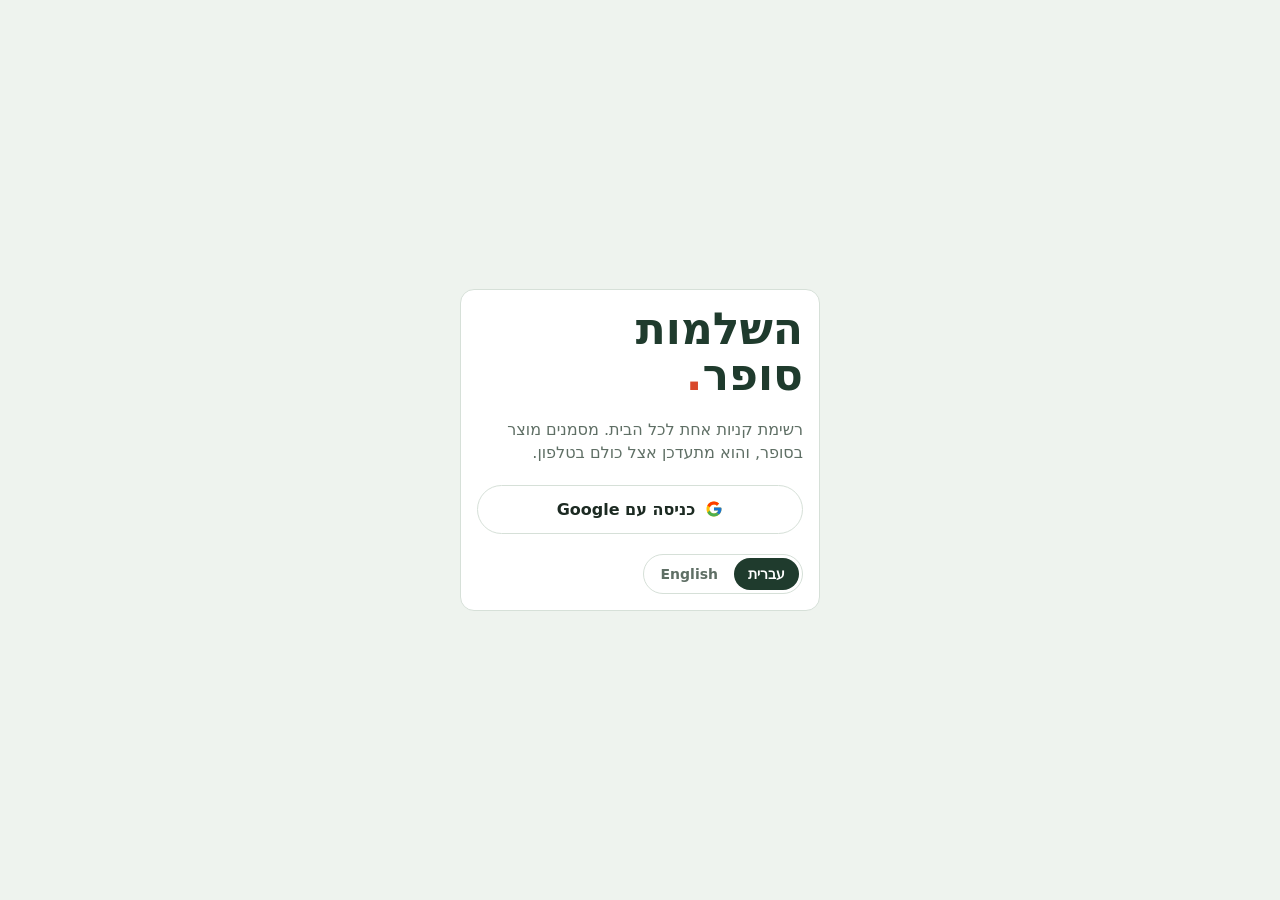
<file: index.html>
<!doctype html>
<html lang="he" dir="rtl">
<head>
<meta charset="utf-8">
<meta name="viewport" content="width=device-width, initial-scale=1, viewport-fit=cover">
<meta http-equiv="Content-Security-Policy" content="default-src 'none'; script-src 'self'; style-src 'self' https://fonts.googleapis.com; font-src https://fonts.gstatic.com; img-src 'self' data: https://*.googleusercontent.com; connect-src https://hwiwlyikrjwkqzmovump.supabase.co wss://hwiwlyikrjwkqzmovump.supabase.co; base-uri 'none'; form-action 'none'; manifest-src 'self'">
<meta name="referrer" content="strict-origin-when-cross-origin">
<title>קניות הבית</title>
<meta name="theme-color" content="#1f3b2d">
<link rel="icon" href="favicon.svg" type="image/svg+xml">
<link rel="icon" href="favicon.ico" sizes="32x32">
<link rel="apple-touch-icon" href="apple-touch-icon.png">
<link rel="manifest" href="manifest.webmanifest">
<meta name="apple-mobile-web-app-title" content="קניות הבית">
<link rel="stylesheet" href="https://fonts.googleapis.com/css2?family=Bricolage+Grotesque:opsz,wght@12..96,600;12..96,800&family=Figtree:wght@400;500;600&family=Rubik:wght@400;500;600;800&display=swap">
<link rel="stylesheet" href="app.css">
<script src="i18n.js" defer></script>
<script src="vendor/supabase.js" defer></script>
<script src="app.js" defer></script>
</head>
<body>

<section id="login" class="login wrap" hidden>
  <div class="card">
    <h1 class="brand" data-i18n-html="brand_html">קניות<br>הבית<span>.</span></h1>
    <p class="lede" data-i18n="lede"></p>
    <button id="gsignin" class="gbtn" type="button">
      <svg width="18" height="18" viewBox="0 0 48 48" aria-hidden="true"><path fill="#FFC107" d="M43.6 20.5H42V20H24v8h11.3C33.7 32.7 29.2 36 24 36c-6.6 0-12-5.4-12-12s5.4-12 12-12c3.1 0 5.8 1.2 7.9 3.1l5.7-5.7C34 6.1 29.3 4 24 4 12.9 4 4 12.9 4 24s8.9 20 20 20 20-8.9 20-20c0-1.3-.1-2.4-.4-3.5z"/><path fill="#FF3D00" d="M6.3 14.7l6.6 4.8C14.7 15.1 19 12 24 12c3.1 0 5.8 1.2 7.9 3.1l5.7-5.7C34 6.1 29.3 4 24 4 16.3 4 9.7 8.3 6.3 14.7z"/><path fill="#4CAF50" d="M24 44c5.2 0 9.9-2 13.4-5.2l-6.2-5.2C29.2 35.1 26.7 36 24 36c-5.2 0-9.6-3.3-11.3-8l-6.5 5C9.5 39.6 16.2 44 24 44z"/><path fill="#1976D2" d="M43.6 20.5H42V20H24v8h11.3c-.8 2.2-2.2 4.2-4.1 5.6l6.2 5.2C37 39.2 44 34 44 24c0-1.3-.1-2.4-.4-3.5z"/></svg>
      <span data-i18n="signin"></span>
    </button>
    <p id="loginErr" class="err" hidden></p>
    <div class="lang" role="group" aria-label="Language / שפה">
      <button type="button" data-lang="he" lang="he">עברית</button>
      <button type="button" data-lang="en" lang="en">English</button>
    </div>
  </div>
</section>

<div id="app" hidden>
  <header class="top">
    <div class="wrap">
      <div class="hh">
        <h1 id="hhName" dir="auto">…</h1>
        <div class="sub"><span id="live" class="dot"></span><span id="count" data-i18n="connecting"></span></div>
      </div>
      <!-- DOM order follows reading direction: RTL shows (left→right) faces · settings · insights; LTR mirrors it -->
      <a class="icon-btn" href="insights.html" data-i18n-aria="insights_btn" data-i18n-title="insights_btn">
        <svg viewBox="0 0 24 24" width="20" height="20" aria-hidden="true" fill="none" stroke="currentColor" stroke-width="2" stroke-linecap="round"><path d="M4 20h16"/><path d="M7 16v-5"/><path d="M12 16V6"/><path d="M17 16v-8"/></svg>
      </a>
      <button id="openSheet" class="icon-btn" type="button" data-i18n-aria="household_btn" data-i18n-title="household_btn">
        <svg viewBox="0 0 24 24" width="20" height="20" aria-hidden="true" fill="none" stroke="currentColor" stroke-width="2" stroke-linecap="round" stroke-linejoin="round"><circle cx="12" cy="12" r="3"/><path d="M19.4 15a1.65 1.65 0 0 0 .33 1.82l.06.06a2 2 0 1 1-2.83 2.83l-.06-.06a1.65 1.65 0 0 0-1.82-.33 1.65 1.65 0 0 0-1 1.51V21a2 2 0 1 1-4 0v-.09A1.65 1.65 0 0 0 9 19.4a1.65 1.65 0 0 0-1.82.33l-.06.06a2 2 0 1 1-2.83-2.83l.06-.06A1.65 1.65 0 0 0 4.68 15a1.65 1.65 0 0 0-1.51-1H3a2 2 0 1 1 0-4h.09A1.65 1.65 0 0 0 4.6 9a1.65 1.65 0 0 0-.33-1.82l-.06-.06a2 2 0 1 1 2.83-2.83l.06.06A1.65 1.65 0 0 0 9 4.68a1.65 1.65 0 0 0 1-1.51V3a2 2 0 1 1 4 0v.09a1.65 1.65 0 0 0 1 1.51 1.65 1.65 0 0 0 1.82-.33l.06-.06a2 2 0 1 1 2.83 2.83l-.06.06A1.65 1.65 0 0 0 19.4 9a1.65 1.65 0 0 0 1.51 1H21a2 2 0 1 1 0 4h-.09a1.65 1.65 0 0 0-1.51 1z"/></svg>
      </button>
      <div id="faces" class="faces"></div>
    </div>
  </header>

  <main class="wrap">
    <div id="needHousehold" class="empty" hidden>
      <strong data-i18n="start_title"></strong>
      <span data-i18n="start_body"></span>
      <div class="gap-top"><button class="btn" type="button" id="openSheet2" data-i18n="setup_btn"></button></div>
    </div>
    <div id="listArea" hidden>
      <div class="section-label"><span><span data-i18n="to_buy"></span> · <span id="nTodo">0</span></span></div>
      <ul id="todo"></ul>
      <div id="emptyTodo" class="empty" hidden><strong data-i18n="empty_title"></strong><span data-i18n="empty_body"></span></div>
      <div id="doneWrap" hidden>
        <div class="section-label"><span><span data-i18n="in_cart"></span> · <span id="nDone">0</span></span><button id="clearDone" type="button" data-i18n="clear"></button></div>
        <ul id="done"></ul>
      </div>
    </div>
  </main>

  <div class="add" id="addBar" hidden>
    <form id="addForm" class="wrap" autocomplete="off">
      <input id="addName" dir="auto" data-i18n-ph="add_ph" data-i18n-aria="item_aria" maxlength="120" required>
      <input id="addQty" type="text" inputmode="decimal" dir="ltr" data-i18n-ph="qty_ph" data-i18n-aria="qty_aria" maxlength="6" autocomplete="off">
      <button class="go" type="submit" data-i18n="add_btn"></button>
    </form>
  </div>
</div>

<div id="sheet" class="sheet" hidden>
  <div class="panel" role="dialog" aria-modal="true" aria-labelledby="sheetTitle">
    <div class="row spread">
      <h2 id="sheetTitle" data-i18n="sheet_title"></h2>
      <button id="closeSheet" class="icon" type="button" data-i18n="close"></button>
    </div>

    <div id="renameBox" hidden>
      <h3 class="h3gap" data-i18n="list_name"></h3>
      <form class="row" id="renameForm" autocomplete="off"><input id="renameInput" dir="auto" maxlength="60" data-i18n-aria="list_name" required><button class="btn" type="submit" data-i18n="save"></button></form>
    </div>

    <div id="shareBox" class="share" hidden>
      <h3 data-i18n="invite_code"></h3>
      <div class="code" id="inviteCode" dir="ltr"></div>
      <p class="small"><span data-i18n="invite_help"></span><br><span id="inviteLink" dir="ltr"></span></p>
      <div class="row">
        <button id="copyLink" class="btn" type="button" data-i18n="copy_link"></button>
        <button id="rotate" class="btn ghost" type="button" data-i18n="new_code"></button>
      </div>
    </div>

    <div id="myHouseholds" hidden>
      <h3 class="h3gap" data-i18n="your_households"></h3>
      <div class="hlist" id="hlist"></div>
    </div>

    <div id="agentBox" hidden>
      <h3 class="h3gap" data-i18n="agent_access"></h3>
      <p class="small gap-bottom" data-i18n="agent_help"></p>
      <div id="tokenList" class="tlist"></div>
      <form class="row" id="tokenForm"><input id="tokenName" dir="auto" data-i18n-ph="token_ph" maxlength="40"><button class="btn ghost" type="submit" data-i18n="create_token"></button></form>
      <div id="newToken" class="share gap-top" hidden>
        <h3 data-i18n="copy_now"></h3>
        <div class="kv"><span data-i18n="token"></span><code id="tokVal" dir="ltr"></code></div>
        <div class="kv"><span data-i18n="mcp_url"></span><code id="mcpUrl" dir="ltr"></code></div>
        <p class="small" data-i18n-html="token_header_html"></p>
        <div class="row"><button id="copyTok" class="btn" type="button" data-i18n="copy_token"></button><button id="copyMcp" class="btn ghost" type="button" data-i18n="copy_mcp"></button></div>
      </div>
    </div>

    <div>
      <h3 class="h3gap" data-i18n="join_title"></h3>
      <form class="row" id="joinForm"><input id="joinCode" dir="ltr" placeholder="ABCDE23456" maxlength="12" autocapitalize="characters"><button class="btn" type="submit" data-i18n="join_btn"></button></form>
    </div>
    <div>
      <h3 class="h3gap" data-i18n="create_title"></h3>
      <form class="row" id="createForm"><input id="createName" dir="auto" data-i18n-ph="create_ph" maxlength="60"><button class="btn ghost" type="submit" data-i18n="create_btn"></button></form>
    </div>
    <div>
      <h3 class="h3gap" data-i18n="language"></h3>
      <div class="lang" role="group" aria-label="Language / שפה">
        <button type="button" data-lang="he" lang="he">עברית</button>
        <button type="button" data-lang="en" lang="en">English</button>
      </div>
    </div>
    <p id="sheetErr" class="err" hidden></p>
    <div class="row spread">
      <button id="leave" class="btn ghost" type="button" hidden data-i18n="leave"></button>
      <button id="signout" class="btn ghost" type="button" data-i18n="signout"></button>
    </div>
  </div>
</div>

<div id="toast" class="toast" role="status" hidden></div>
</body>
</html>
</file>
<file: app.css>
/* Layout: single narrow column, sticky top bar, add-bar pinned to the bottom like a till receipt */
:root{
  --bg:#eef3ee; --surface:#ffffff; --ink:#1c2a22; --muted:#5f6f65; --line:#d6e0d8;
  --basil:#1f3b2d; --tomato:#d9482b; --done:#9aa89f; --scrim:rgba(0,0,0,.45);
  --display:"Bricolage Grotesque", ui-sans-serif, system-ui, sans-serif;
  --body:"Figtree", ui-sans-serif, system-ui, -apple-system, sans-serif;
  color-scheme:light;
}
/* Hebrew: Rubik covers Hebrew + Latin, so mixed item names render in one face */
:root:lang(he){
  --display:"Rubik", "Arial Hebrew", "Noto Sans Hebrew", ui-sans-serif, system-ui, sans-serif;
  --body:"Rubik", "Arial Hebrew", "Noto Sans Hebrew", ui-sans-serif, system-ui, sans-serif;
}
@media (prefers-color-scheme:dark){:root{
  --bg:#111a15; --surface:#18241d; --ink:#e6eee8; --muted:#93a59a; --line:#2a3a31;
  --basil:#9fd4b0; --tomato:#ff7a5c; --done:#5b6d62; --scrim:rgba(0,0,0,.6); color-scheme:dark}}
*{box-sizing:border-box}
html,body{height:100%}
body{margin:0;background:var(--bg);color:var(--ink);font:16px/1.45 var(--body);padding-top:env(safe-area-inset-top,0px)}
button,input{font:inherit;color:inherit}
button{cursor:pointer}
:focus-visible{outline:2px solid var(--tomato);outline-offset:2px}
.wrap{max-width:560px;margin:0 auto;padding-left:max(16px,env(safe-area-inset-left,0px));padding-right:max(16px,env(safe-area-inset-right,0px))}
[hidden]{display:none!important}
.gap-top{margin-top:16px}
.gap-bottom{margin-bottom:8px!important}
.h3gap{margin-bottom:8px!important}
.spread{justify-content:space-between;align-items:center}

.login{min-height:100%;display:grid;place-items:center;padding-block:48px}
.login .card{display:flex;flex-direction:column;gap:20px;max-width:360px}
.brand{font-family:var(--display);font-weight:800;font-size:44px;line-height:1;letter-spacing:-.02em;color:var(--basil);margin:0;text-wrap:balance}
.brand span{color:var(--tomato)}
:lang(he) .brand{letter-spacing:0;line-height:1.05}
:lang(he) .section-label,:lang(he) .panel h3{letter-spacing:0}
.lede{color:var(--muted);margin:0}
.gbtn{display:flex;align-items:center;justify-content:center;gap:10px;padding:12px 18px;border-radius:999px;border:1px solid var(--line);background:var(--surface);font-weight:600}
.gbtn:hover{border-color:var(--basil)}

.top{position:sticky;top:env(safe-area-inset-top,0px);z-index:5;background:var(--bg);border-bottom:1px solid var(--line)}
.top .wrap{display:flex;align-items:center;gap:12px;padding-block:12px}
.hh{flex:1;min-width:0}
.hh h1{font-family:var(--display);font-weight:800;font-size:24px;margin:0;line-height:1.1;white-space:nowrap;overflow:hidden;text-overflow:ellipsis;letter-spacing:-.01em}
.hh .sub{font-size:13px;color:var(--muted);display:flex;align-items:center;gap:6px}
.dot{width:7px;height:7px;border-radius:50%;background:var(--done)}
.dot.live{background:#2fa564}
.faces{display:flex;padding-inline-start:8px}
.faces img,.faces .ph{width:28px;height:28px;border-radius:50%;border:2px solid var(--bg);margin-inline-start:-8px;background:var(--line);object-fit:cover;display:grid;place-items:center;font-size:12px;font-weight:600}
.icon{border:1px solid var(--line);background:var(--surface);border-radius:10px;padding:7px 10px;font-size:14px;font-weight:600}

main{padding-block:12px 140px}
.section-label{font-size:12px;letter-spacing:.08em;text-transform:uppercase;color:var(--muted);margin:20px 0 6px;display:flex;justify-content:space-between;align-items:center}
.section-label button{border:0;background:none;color:var(--tomato);font-size:12px;letter-spacing:.04em;text-transform:uppercase;font-weight:600;padding:4px 0}
ul{list-style:none;margin:0;padding:0;background:var(--surface);border:1px solid var(--line);border-radius:14px;overflow:hidden}
li{display:flex;align-items:center;gap:12px;padding:12px 14px;border-top:1px solid var(--line)}
li:first-child{border-top:0}
.chk{flex:none;width:26px;height:26px;border-radius:8px;border:2px solid var(--basil);background:transparent;display:grid;place-items:center;padding:0}
li.done .chk{background:var(--basil);border-color:var(--basil)}
li.done .chk::after{content:"";width:10px;height:6px;border-left:2.5px solid var(--surface);border-bottom:2.5px solid var(--surface);transform:rotate(-45deg) translate(1px,-1px)}
.txt{flex:1;min-width:0}
.name{font-weight:500;overflow-wrap:anywhere}
[dir="ltr"] .name,[dir="ltr"] #hhName{text-align:left}
[dir="rtl"] .name,[dir="rtl"] #hhName{text-align:right}
li.done .name{color:var(--done);text-decoration:line-through}
.meta{font-size:12px;color:var(--muted)}
.qty{font-variant-numeric:tabular-nums;font-size:13px;font-weight:600;color:var(--basil);background:color-mix(in srgb,var(--basil) 12%,transparent);padding:2px 8px;border-radius:999px;white-space:nowrap}
li.done .qty{opacity:.5}
.del{border:0;background:none;color:var(--muted);font-size:20px;line-height:1;padding:4px 6px;border-radius:6px}
.del:hover{color:var(--tomato)}
.empty{text-align:center;color:var(--muted);padding:40px 16px;border:1px dashed var(--line);border-radius:14px}
.empty strong{display:block;font-family:var(--display);font-size:20px;color:var(--ink);margin-bottom:4px}

.add{position:fixed;left:0;right:0;bottom:0;background:var(--bg);border-top:1px solid var(--line);padding-bottom:env(safe-area-inset-bottom,0px)}
.add form{display:flex;gap:8px;padding-block:12px}
.add input{min-width:0;border:1px solid var(--line);background:var(--surface);border-radius:12px;padding:12px 14px}
#addName{flex:1}
#addQty{width:76px}
.go{border:0;background:var(--tomato);color:#fff;border-radius:12px;padding:0 18px;font-weight:600}

.sheet{position:fixed;inset:0;background:var(--scrim);display:grid;align-items:end;z-index:20}
.sheet .panel{background:var(--surface);border-radius:20px 20px 0 0;max-width:560px;width:100%;margin:0 auto;padding:20px max(16px,env(safe-area-inset-right,0px)) calc(24px + env(safe-area-inset-bottom,0px)) max(16px,env(safe-area-inset-left,0px));display:flex;flex-direction:column;gap:16px;max-height:85vh;overflow:auto}
.panel h2{font-family:var(--display);margin:0;font-size:22px}
.panel h3{font-size:12px;letter-spacing:.08em;text-transform:uppercase;color:var(--muted);margin:0}
.row{display:flex;gap:8px;flex-wrap:wrap}
.row input{flex:1;min-width:0;border:1px solid var(--line);background:var(--bg);border-radius:12px;padding:11px 14px}
#joinCode{text-transform:uppercase;letter-spacing:.08em}
.btn{border:1px solid var(--basil);background:var(--basil);color:var(--surface);border-radius:12px;padding:10px 16px;font-weight:600}
.btn.ghost{background:transparent;color:var(--basil)}
.hlist{display:flex;flex-direction:column;gap:6px}
.hlist button{text-align:start;border:1px solid var(--line);background:var(--bg);border-radius:12px;padding:12px 14px;font-weight:500;display:flex;justify-content:space-between}
.hlist button.on{border-color:var(--basil)}
.code{font-family:ui-monospace,SFMono-Regular,Menlo,monospace;font-size:24px;letter-spacing:.14em;font-weight:700;color:var(--tomato);user-select:all;overflow-wrap:anywhere}
.tlist{display:flex;flex-direction:column;gap:6px;margin-bottom:8px}
.tlist:empty{display:none}
.tok{display:flex;align-items:center;gap:10px;border:1px solid var(--line);border-radius:12px;padding:10px 12px;background:var(--bg)}
.tok .txt{min-width:0}
.tok .revoke{border:0;background:none;color:var(--tomato);font-weight:600;font-size:14px;padding:4px 6px}
.kv{display:flex;flex-direction:column;gap:2px;min-width:0}
.kv span{font-size:12px;color:var(--muted)}
code{font-family:ui-monospace,SFMono-Regular,Menlo,monospace;font-size:13px;overflow-wrap:anywhere;user-select:all}
.share{display:flex;flex-direction:column;gap:8px;padding:14px;border-radius:14px;background:var(--bg)}
.small{font-size:13px;color:var(--muted);margin:0;overflow-wrap:anywhere}
.err{color:var(--tomato);font-size:14px;margin:0}
.toast{position:fixed;left:50%;transform:translateX(-50%);bottom:calc(84px + env(safe-area-inset-bottom,0px));background:var(--ink);color:var(--bg);padding:8px 14px;border-radius:999px;font-size:14px;z-index:30;max-width:calc(100% - 32px);text-align:center}
@media (prefers-reduced-motion:no-preference){li{transition:background .2s}}

/* Language switch */
.lang{display:inline-flex;border:1px solid var(--line);border-radius:999px;padding:3px;gap:2px;background:var(--surface);align-self:flex-start}
.lang button{border:0;background:transparent;border-radius:999px;padding:6px 14px;font-size:14px;font-weight:600;color:var(--muted)}
.lang button[aria-pressed="true"]{background:var(--basil);color:var(--surface)}
.lang button[lang="he"]{font-family:"Rubik", "Arial Hebrew", sans-serif}
.lang button[lang="en"]{font-family:"Figtree", ui-sans-serif, system-ui, sans-serif}

/* ---------- Insights ---------- */
.seg{display:inline-flex;border:1px solid var(--line);border-radius:999px;padding:3px;gap:2px;background:var(--surface);align-self:flex-start}
.seg button{border:0;background:transparent;border-radius:999px;padding:6px 14px;font-size:14px;font-weight:600;color:var(--muted)}
.seg button[aria-pressed="true"]{background:var(--basil);color:var(--surface)}
a.icon{color:var(--ink);text-decoration:none;white-space:nowrap}
.insights main.ins{display:flex;flex-direction:column;gap:16px;padding-block:16px 48px}
.tiles{display:grid;grid-template-columns:repeat(3,minmax(0,1fr));gap:8px}
.tile{background:var(--surface);border:1px solid var(--line);border-radius:14px;padding:12px;display:flex;flex-direction:column;gap:2px;min-width:0}
.tile-v{font-family:var(--display);font-weight:800;font-size:26px;line-height:1.1;font-variant-numeric:tabular-nums;color:var(--ink);overflow-wrap:anywhere}
.tile-l{font-size:12px;color:var(--muted);line-height:1.3}
.card{background:var(--surface);border:1px solid var(--line);border-radius:14px;padding:16px;display:flex;flex-direction:column;gap:10px;min-width:0}
.card h2{font-family:var(--display);font-size:18px;margin:0}
.muted-empty{color:var(--muted)}
.foot{text-align:center}
.low{list-style:none;margin:0;padding:0;border:0;background:none;display:flex;flex-direction:column;gap:0}
.low li{display:flex;align-items:center;gap:12px;padding:10px 0;border-top:1px solid var(--line)}
.low li:first-child{border-top:0}
.btn.sm{padding:6px 12px;font-size:14px}
.pill{font-size:12px;font-weight:600;color:var(--basil);background:color-mix(in srgb,var(--basil) 12%,transparent);padding:3px 10px;border-radius:999px;white-space:nowrap}
/* horizontal bars: label | bar | value */
.hbars{display:flex;flex-direction:column;gap:10px}
.hbar{display:grid;grid-template-columns:minmax(0,7.5em) 1fr auto;align-items:center;gap:10px;outline-offset:3px;border-radius:6px}
.hbar-l{font-size:14px;overflow:hidden;text-overflow:ellipsis;white-space:nowrap}
.hbar-track{height:10px;display:flex}
.hbar-fill{width:var(--w,0%);min-width:4px;height:100%;background:var(--basil);border-start-end-radius:4px;border-end-end-radius:4px}
.hbar-v{font-size:13px;font-weight:600;font-variant-numeric:tabular-nums;color:var(--ink);min-width:2ch;text-align:end}
/* weekday columns */
.cols{display:grid;grid-template-columns:repeat(7,minmax(0,1fr));gap:8px;align-items:end;height:150px;border-bottom:1px solid var(--line);padding-bottom:0}
.col{display:flex;flex-direction:column;align-items:center;gap:4px;height:100%;justify-content:flex-end;outline-offset:3px;border-radius:6px}
.col-v{font-size:12px;font-weight:600;font-variant-numeric:tabular-nums;min-height:1.2em}
.col-track{flex:1;width:100%;max-width:28px;display:flex;align-items:flex-end}
.col-fill{width:100%;height:var(--h,0%);min-height:2px;background:var(--basil);border-radius:4px 4px 0 0}
.col-l{font-size:12px;color:var(--muted);padding-bottom:6px}
.tip{position:fixed;z-index:40;background:var(--ink);color:var(--bg);font-size:13px;padding:6px 10px;border-radius:8px;pointer-events:none;max-width:240px}
@media (prefers-reduced-motion:no-preference){.hbar-fill{transition:width .3s}.col-fill{transition:height .3s}}
[dir="rtl"] .hbar-l,[dir="rtl"] #hhSub,[dir="rtl"] .low .name{text-align:right}
[dir="ltr"] .hbar-l,[dir="ltr"] #hhSub,[dir="ltr"] .low .name{text-align:left}
.col-fill[data-h="0.0"]{min-height:0}
.icon-btn{flex:none;width:38px;height:38px;display:grid;place-items:center;border:1px solid var(--line);background:var(--surface);border-radius:10px;color:var(--basil);padding:0;text-decoration:none}
.icon-btn:hover{border-color:var(--basil)}
.top .wrap{gap:8px}
</file>
